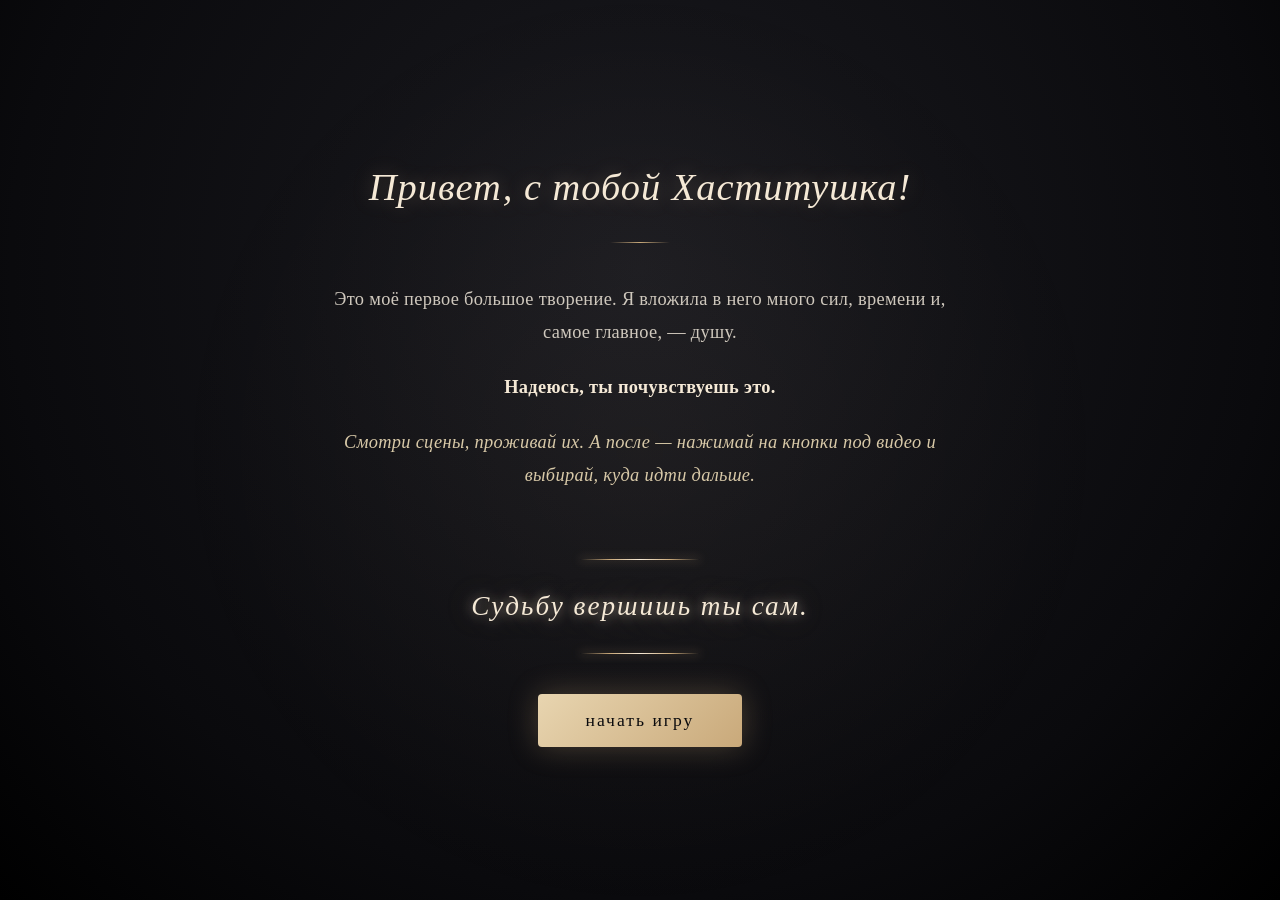
<file: index.html>
<!DOCTYPE html>
<html>
<head>
    <meta charset="utf-8">
    <meta name="viewport" content="width=device-width, initial-scale=1">
    <link rel="stylesheet" href="style.css">
    <title>Грезы Сосаблино</title>
</head>
<body class="index_body">
<h3>Привет, с тобой Хаститушка!</h3>

<p>Это моё первое большое творение.
Я вложила в него много сил, времени
и, самое главное, — душу.</p>

<p><b>Надеюсь, ты почувствуешь это.</b></p>

<p><i>Смотри сцены, проживай их.
А после — нажимай на кнопки под видео
и выбирай, куда идти дальше.</i></p>

<p class="fate">Судьбу вершишь ты сам.</p>
    <a href="page2.html">
        <button>Начать игру</button>
    </a>
</body>
</html>
</file>
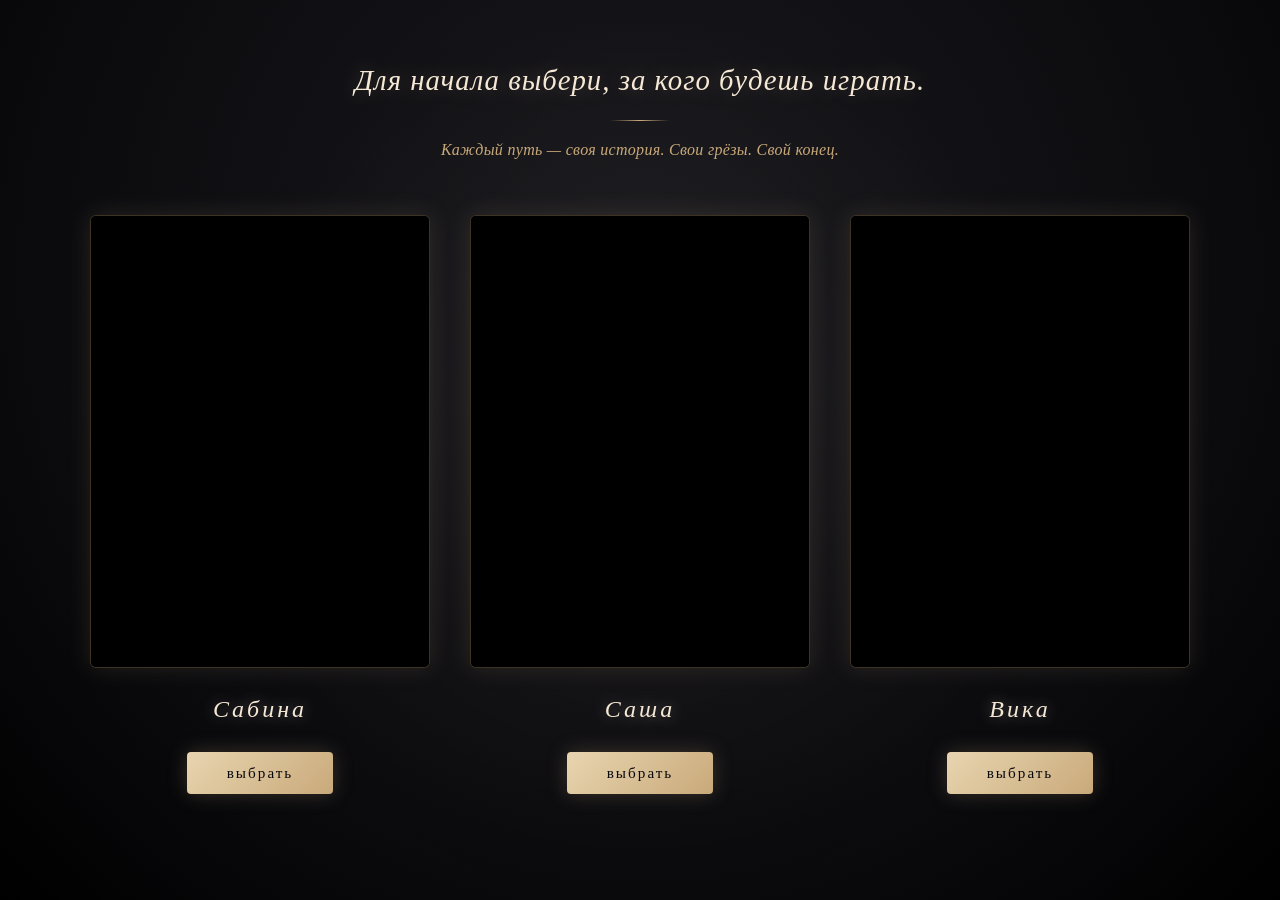
<file: page2.html>
<!DOCTYPE html>
<html>
<head>
    <meta charset="utf-8">
    <meta name="viewport" content="width=device-width, initial-scale=1">
    <link rel="stylesheet" href="style.css">
    <title>Грёзы Саблино — Выбор</title>
</head>

<body class="page2_body">

    <h3>Для начала выбери, за кого будешь играть.</h3>

    <p class="subtitle">Каждый путь — своя история. Свои грёзы. Свой конец.</p>

    <div class="characters">

        <!-- Я -->
        <div class="character-card">
            <div class="video-box">
                <video autoplay muted loop playsinline>
                    <source src="images\video_pers1.mp4" type="video/mp4">
                </video>
            </div>
            <p class="char-name">Сабина</p>
            <a href="ya/scene1.html">
                <button>выбрать</button>
            </a>
        </div>

        <!-- САША -->
        <div class="character-card">
            <div class="video-box">
                <video autoplay muted loop playsinline>
                    <source src="images\video_pers2.mp4" type="video/mp4">
                </video>
            </div>
            <p class="char-name">Саша</p>
            <a href="sasha/scene1.html">
                <button>выбрать</button>
            </a>
        </div>

        <!-- ВИКА -->
        <div class="character-card">
            <div class="video-box">
                <video autoplay muted loop playsinline>
                    <source src="images\video_pers3.mp4" type="video/mp4">
                </video>
            </div>
            <p class="char-name">Вика</p>
            <a href="vika/scene1.html">
                <button>выбрать</button>
            </a>
        </div>

    </div>

</body>
</html>
</html>
</file>
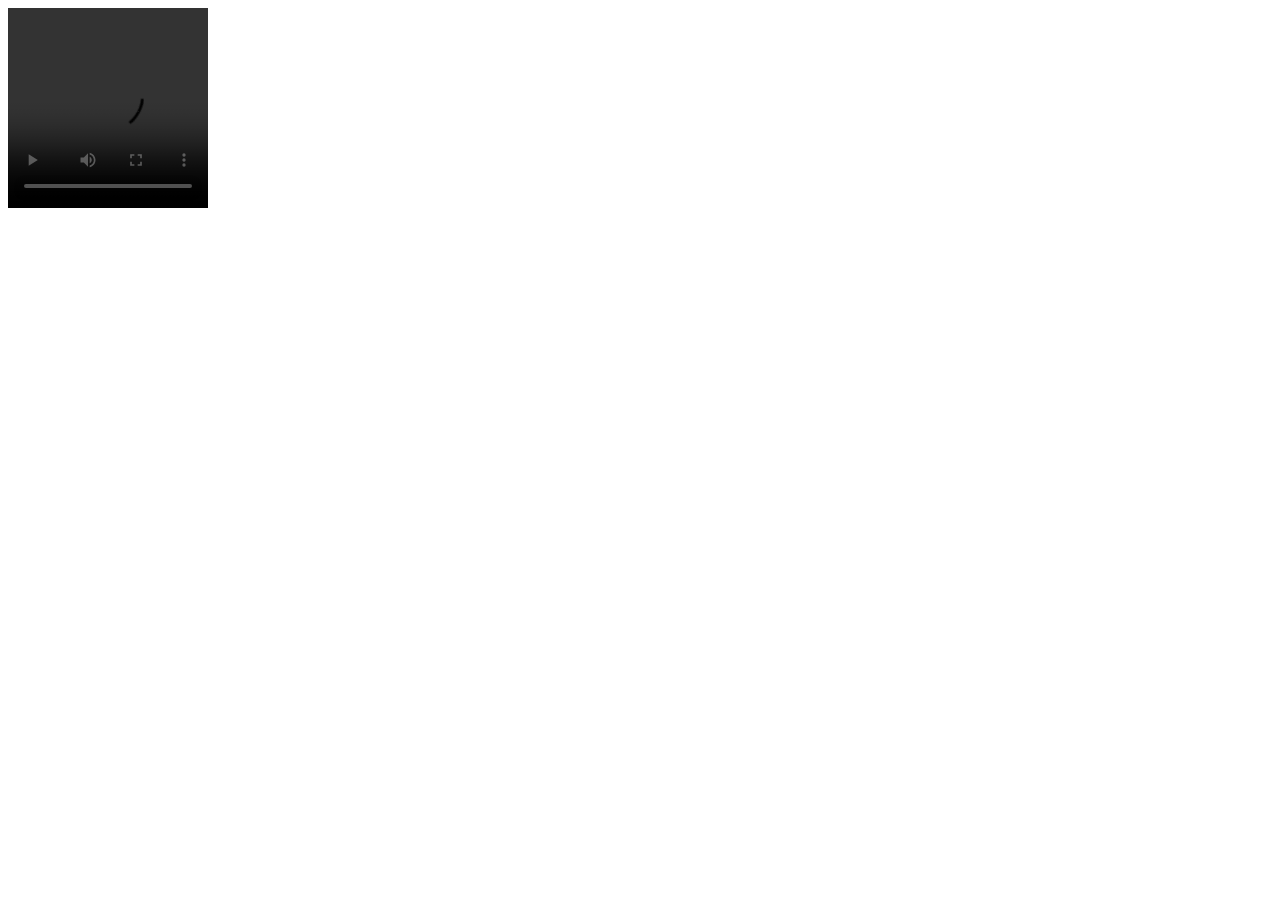
<file: proba.html>
<!DOCTYPE html>
<html>
<head>
	<meta charset="utf-8">
	<meta name="viewport" content="width=device-width, initial-scale=1">
	<title>fnjfn</title>
</head>
<body>
	<video controls src="images\video1.mp4" width="200" height="200"></video>

</body>
</html>
</file>
<file: style.css>
/* ===== ОБЩИЕ НАСТРОЙКИ ===== */

* {
    margin: 0;
    padding: 0;
    box-sizing: border-box;
}

html, body {
    height: 100%;
}
/* ===== ПЕРВАЯ СТРАНИЦА ГЛАВНАЯ ===== */
/* ===== ФОН ПЕРВАЯ СТРАНИЦА ГЛАВНАЯ ===== */

body.index_body {
    font-family: 'Georgia', 'Times New Roman', serif;
    background: radial-gradient(circle at 50% 30%, #1a1a1f 0%, #0a0a0d 70%, #000 100%);
    color: #e8e4dc;
    display: flex;
    flex-direction: column;
    justify-content: center;
    align-items: center;
    min-height: 100vh;
    padding: 40px 20px;
    text-align: center;
    line-height: 1.8;
    letter-spacing: 0.3px;
    overflow-x: hidden;
}

/* Лёгкое мерцание фона — как свет свечи */
body.index_body::before {
    content: "";
    position: fixed;
    inset: 0;
    background: radial-gradient(circle at 50% 50%, rgba(255, 220, 180, 0.04), transparent 60%);
    pointer-events: none;
    animation: flicker 6s infinite ease-in-out;
    z-index: 0;
}

@keyframes flicker {
    0%, 100% { opacity: 0.6; }
    50%      { opacity: 1; }
}

/* ===== ЗАГОЛОВОК ===== */

body.index_body h3 {
    font-size: clamp(1.6rem, 4vw, 2.4rem);
    font-weight: normal;
    font-style: italic;
    color: #f5e9d6;
    margin-bottom: 40px;
    letter-spacing: 1px;
    text-shadow: 0 0 20px rgba(255, 220, 180, 0.25);
    position: relative;
    z-index: 1;
    animation: fadeIn 2s ease forwards;
    opacity: 0;
}

body.index_body h3::after {
    content: "";
    display: block;
    width: 60px;
    height: 1px;
    background: linear-gradient(to right, transparent, #c9a97a, transparent);
    margin: 20px auto 0;
}

/* ===== ПАРАГРАФЫ ===== */

body.index_body p {
    font-size: clamp(1rem, 2vw, 1.15rem);
    max-width: 620px;
    margin: 0 auto 22px auto;
    color: #cfc8bd;
    position: relative;
    z-index: 1;
    animation: fadeIn 2s ease forwards;
    opacity: 0;
}

body.index_body p:nth-of-type(1) { animation-delay: 0.6s; }
body.index_body p:nth-of-type(2) { animation-delay: 1.2s; }
body.index_body p:nth-of-type(3) { animation-delay: 1.8s; }
body.index_body p:nth-of-type(4) { animation-delay: 2.4s; }

/* Жирный текст — светится чуть ярче */
body.index_body p b {
    color: #f5e9d6;
    font-weight: 600;
}

/* Курсив — мягкий, тёплый */
body.index_body p i {
    color: #d8c9a8;
    font-style: italic;
}

/* ===== КНОПКА ===== */

body.index_body a {
    text-decoration: none;
    margin-top: 30px;
    position: relative;
    z-index: 1;
    animation: fadeIn 2s ease forwards;
    animation-delay: 3s;
    opacity: 0;
}

body.index_body button {
    font-family: 'Georgia', serif;
    font-size: 1.1rem;
    letter-spacing: 2px;
    text-transform: lowercase;
    padding: 16px 48px;
    color: #0a0a0d;
    background: linear-gradient(135deg, #e8d5b0, #c9a97a);
    border: none;
    border-radius: 4px;
    cursor: pointer;
    position: relative;
    overflow: hidden;
    transition: all 0.4s ease;
    box-shadow: 0 0 30px rgba(201, 169, 122, 0.3);
}

body.index_body button:hover {
    background: linear-gradient(135deg, #f5e9d6, #e8d5b0);
    transform: translateY(-2px);
    box-shadow: 0 0 50px rgba(245, 233, 214, 0.6);
    letter-spacing: 4px;
}

body.index_body button:active {
    transform: translateY(0);
    box-shadow: 0 0 20px rgba(201, 169, 122, 0.4);
}

/* Блик по кнопке */
body.index_body button::before {
    content: "";
    position: absolute;
    top: 0;
    left: -100%;
    width: 100%;
    height: 100%;
    background: linear-gradient(120deg, transparent, rgba(255,255,255,0.5), transparent);
    transition: left 0.6s ease;
}

body.index_body button:hover::before {
    left: 100%;
}

/* ===== АНИМАЦИЯ ПОЯВЛЕНИЯ ===== */

@keyframes fadeIn {
    from {
        opacity: 0;
        transform: translateY(20px);
        filter: blur(6px);
    }
    to {
        opacity: 1;
        transform: translateY(0);
        filter: blur(0);
    }
}

/* ===== ФИНАЛЬНЫЙ АКЦЕНТ — СУДЬБА ===== */

body.index_body p.fate {
    font-family: 'Georgia', serif;
    font-style: italic;
    font-size: clamp(1.3rem, 3vw, 1.7rem);
    color: #f5e9d6;
    letter-spacing: 2px;
    margin-top: 45px;
    margin-bottom: 10px;
    max-width: 100%;
    text-shadow:
        0 0 12px rgba(245, 233, 214, 0.6),
        0 0 30px rgba(201, 169, 122, 0.4);
    position: relative;
    z-index: 1;
    animation: fateGlow 4s infinite ease-in-out, fadeIn 2s ease forwards;
    animation-delay: 3s, 2.8s;
    opacity: 0;
}

/* Золотые линии сверху и снизу */
body.index_body p.fate::before,
body.index_body p.fate::after {
    content: "";
    display: block;
    width: 120px;
    height: 1px;
    margin: 0 auto;
    background: linear-gradient(
        to right,
        transparent,
        #c9a97a,
        #f5e9d6,
        #c9a97a,
        transparent
    );
    box-shadow: 0 0 10px rgba(201, 169, 122, 0.8);
}

body.index_body p.fate::before {
    margin-bottom: 22px;
}

body.index_body p.fate::after {
    margin-top: 22px;
}

/* Мягкое мерцание */
@keyframes fateGlow {
    0%, 100% {
        text-shadow:
            0 0 12px rgba(245, 233, 214, 0.6),
            0 0 30px rgba(201, 169, 122, 0.4);
    }
    50% {
        text-shadow:
            0 0 20px rgba(245, 233, 214, 0.9),
            0 0 50px rgba(201, 169, 122, 0.8);
    }
}


/* ===== АДАПТИВ ДЛЯ ТЕЛЕФОНА ГЛАВНАЯ СТРАНИЦА===== */

@media (max-width: 600px) {
    body.index_body {
        padding: 30px 18px;
    }
    
    body.index_body h3 {
        margin-bottom: 30px;
    }
    
    body.index_body button {
        padding: 14px 36px;
        font-size: 1rem;
    }
}














/* ===== СТРАНИЦА 2 — ВЫБОР ПЕРСОНАЖА ===== */

body.page2_body {
    font-family: 'Georgia', 'Times New Roman', serif;
    background: radial-gradient(circle at 50% 30%, #1a1a1f 0%, #0a0a0d 70%, #000 100%);
    color: #e8e4dc;
    display: flex;
    flex-direction: column;
    justify-content: flex-start;
    align-items: center;
    min-height: 100vh;
    padding: 60px 30px;
    text-align: center;
    line-height: 1.8;
    letter-spacing: 0.3px;
    overflow-x: hidden;
}

/* Мягкое свечение-мерцание фона */
body.page2_body::before {
    content: "";
    position: fixed;
    inset: 0;
    background: radial-gradient(circle at 50% 50%, rgba(255, 220, 180, 0.04), transparent 60%);
    pointer-events: none;
    animation: flicker 6s infinite ease-in-out;
    z-index: 0;
}

@keyframes flicker {
    0%, 100% { opacity: 0.6; }
    50%      { opacity: 1; }
}

/* ===== ЗАГОЛОВОК ===== */

body.page2_body h3 {
    font-size: clamp(1.2rem, 2.5vw, 1.8rem);
    font-weight: normal;
    font-style: italic;
    color: #f5e9d6;
    margin-bottom: 15px;
    letter-spacing: 1px;
    line-height: 1.4;
    max-width: 90%;
    text-shadow: 0 0 20px rgba(255, 220, 180, 0.25);
    position: relative;
    z-index: 1;
    animation: fadeIn 2s ease forwards;
    opacity: 0;
}

body.page2_body h3::after {
    content: "";
    display: block;
    width: 60px;
    height: 1px;
    background: linear-gradient(to right, transparent, #c9a97a, transparent);
    margin: 20px auto 0;
}

/* ===== ПОДЗАГОЛОВОК ===== */

body.page2_body p.subtitle {
    font-style: italic;
    color: #c9a97a;
    font-size: clamp(0.9rem, 1.6vw, 1rem);
    margin-bottom: 50px;
    max-width: 700px;
    padding: 0 20px;
    position: relative;
    z-index: 1;
    animation: fadeIn 2s ease forwards;
    animation-delay: 0.5s;
    opacity: 0;
}

/* ===== СЕТКА ПЕРСОНАЖЕЙ ===== */

.characters {
    display: grid;
    grid-template-columns: repeat(3, 1fr);
    gap: 40px;
    max-width: 1100px;
    width: 100%;
    margin: 0 auto;
    position: relative;
    z-index: 1;
}

/* ===== КАРТОЧКА ПЕРСОНАЖА ===== */

.character-card {
    display: flex;
    flex-direction: column;
    align-items: center;
    gap: 20px;
    animation: fadeIn 2s ease forwards;
    opacity: 0;
}

.character-card:nth-child(1) { animation-delay: 1s; }
.character-card:nth-child(2) { animation-delay: 1.4s; }
.character-card:nth-child(3) { animation-delay: 1.8s; }

/* ===== ВИДЕО-БОКС ===== */

.video-box {
    width: 100%;
    aspect-ratio: 3 / 4;
    background: #000;
    border: 1px solid rgba(201, 169, 122, 0.3);
    border-radius: 6px;
    overflow: hidden;
    position: relative;
    box-shadow:
        0 0 25px rgba(201, 169, 122, 0.15),
        inset 0 0 40px rgba(0, 0, 0, 0.8);
    transition: all 0.5s ease;
}

.video-box::after {
    content: "";
    position: absolute;
    inset: 0;
    background: radial-gradient(circle at 50% 50%, transparent 40%, rgba(0,0,0,0.6) 100%);
    pointer-events: none;
    z-index: 2;
}

.video-box video {
    width: 100%;
    height: 100%;
    object-fit: contain;
    background: #000;
    display: block;
    opacity: 0.95;
    transition: opacity 0.5s ease;
}

/* Hover — только на рамку, без прыжка видео */
.character-card:hover .video-box {
    border-color: rgba(245, 233, 214, 0.7);
    box-shadow:
        0 0 45px rgba(201, 169, 122, 0.4),
        inset 0 0 40px rgba(0, 0, 0, 0.6);
    transform: translateY(-6px);
}

/* ===== ИМЯ ПЕРСОНАЖА ===== */

.char-name {
    font-family: 'Georgia', serif;
    font-style: italic;
    font-size: clamp(1.2rem, 2vw, 1.5rem);
    color: #f5e9d6;
    letter-spacing: 3px;
    margin: 0;
    text-shadow: 0 0 15px rgba(245, 233, 214, 0.4);
}

/* ===== ССЫЛКИ И КНОПКИ ===== */

.character-card a {
    text-decoration: none;
}

.character-card button {
    font-family: 'Georgia', serif;
    font-size: 0.95rem;
    letter-spacing: 2px;
    text-transform: lowercase;
    padding: 12px 40px;
    color: #0a0a0d;
    background: linear-gradient(135deg, #e8d5b0, #c9a97a);
    border: none;
    border-radius: 4px;
    cursor: pointer;
    position: relative;
    overflow: hidden;
    transition: all 0.4s ease;
    box-shadow: 0 0 20px rgba(201, 169, 122, 0.25);
}

.character-card button:hover {
    background: linear-gradient(135deg, #f5e9d6, #e8d5b0);
    letter-spacing: 4px;
    transform: translateY(-2px);
    box-shadow: 0 0 35px rgba(245, 233, 214, 0.6);
}

.character-card button::before {
    content: "";
    position: absolute;
    top: 0;
    left: -100%;
    width: 100%;
    height: 100%;
    background: linear-gradient(120deg, transparent, rgba(255,255,255,0.5), transparent);
    transition: left 0.6s ease;
}

.character-card button:hover::before {
    left: 100%;
}

/* ===== АНИМАЦИЯ ПОЯВЛЕНИЯ ===== */

@keyframes fadeIn {
    from { opacity: 0; transform: translateY(20px); filter: blur(6px); }
    to   { opacity: 1; transform: translateY(0);    filter: blur(0); }
}

/* ===== АДАПТИВ ===== */

@media (max-width: 900px) {
    .characters {
        grid-template-columns: 1fr;
        gap: 30px;
        max-width: 400px;
    }

    .video-box {
        aspect-ratio: 16 / 9;
    }

    body.page2_body {
        padding: 40px 18px;
    }

    body.page2_body h3 {
        font-size: 1.1rem;
        max-width: 100%;
    }

    body.page2_body p.subtitle {
        margin-bottom: 35px;
    }

    .character-card button {
        padding: 12px 32px;
        font-size: 0.9rem;
    }
}
</file>
